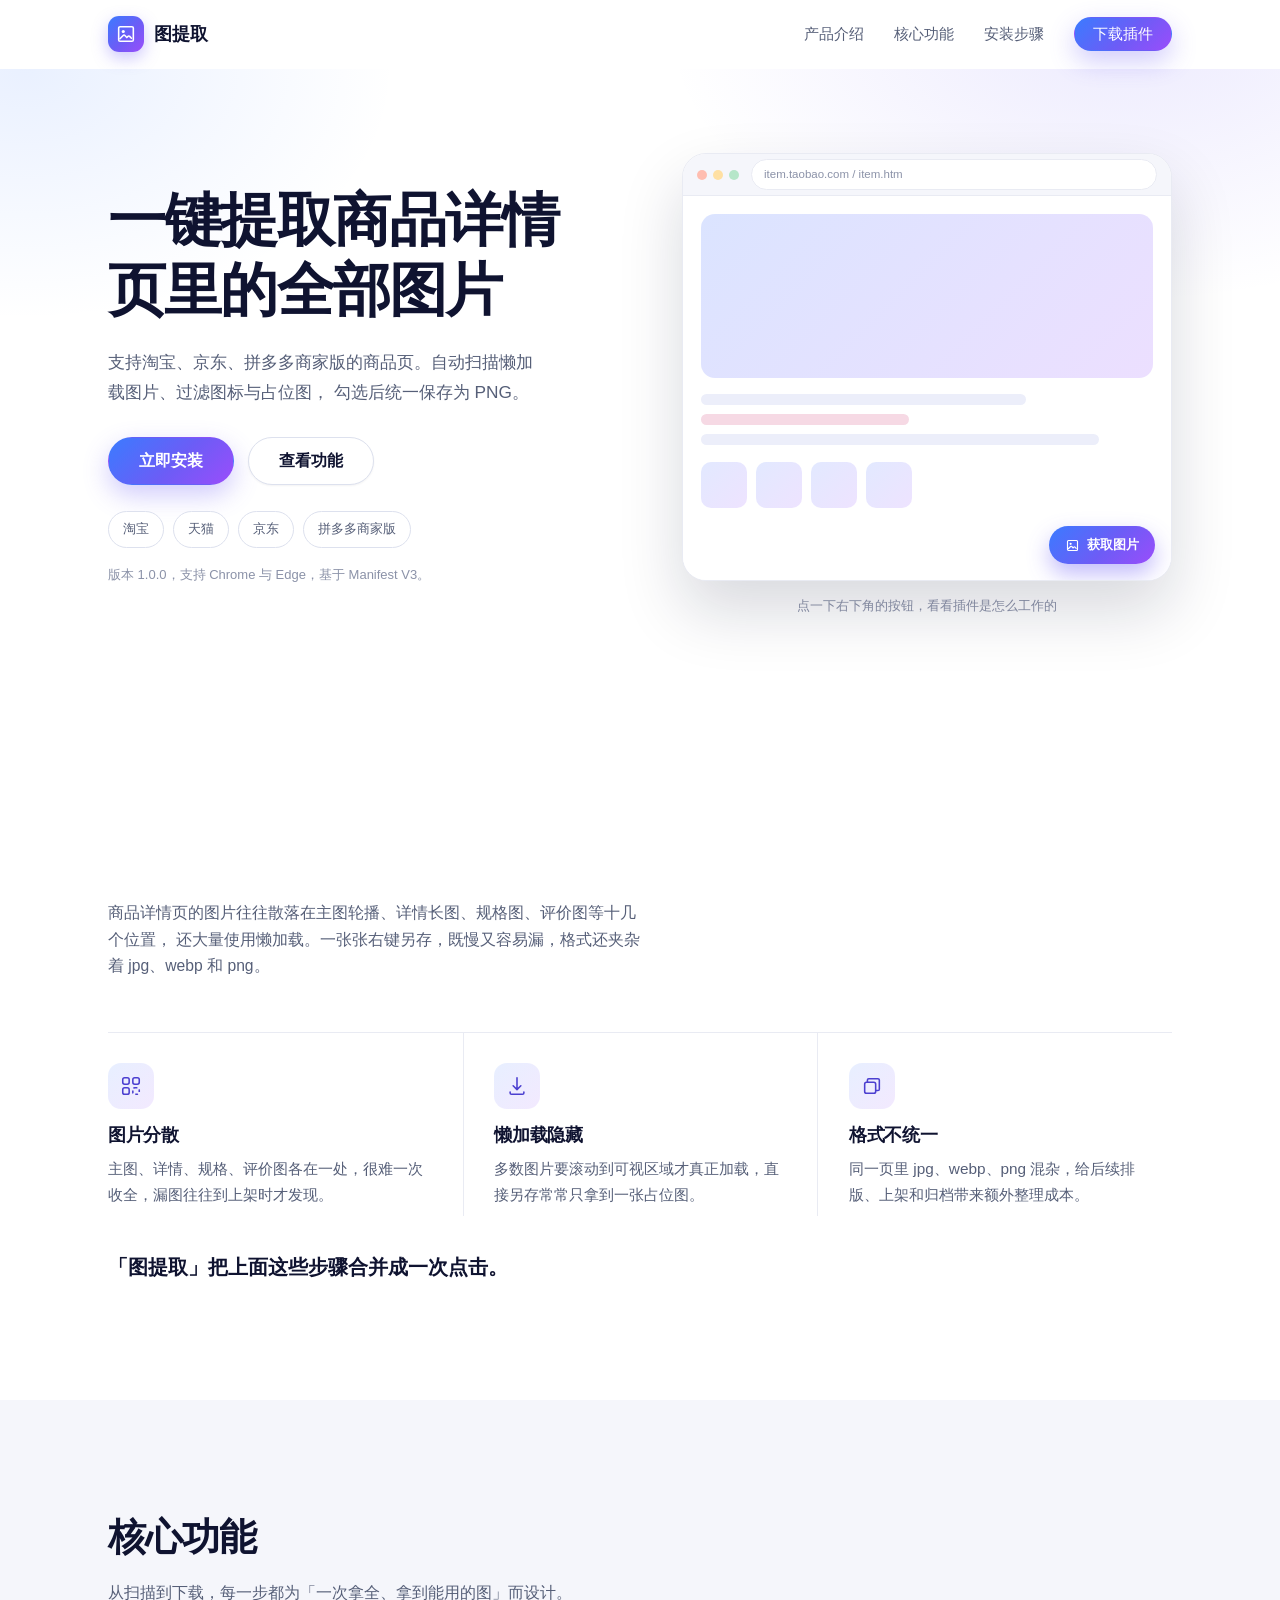
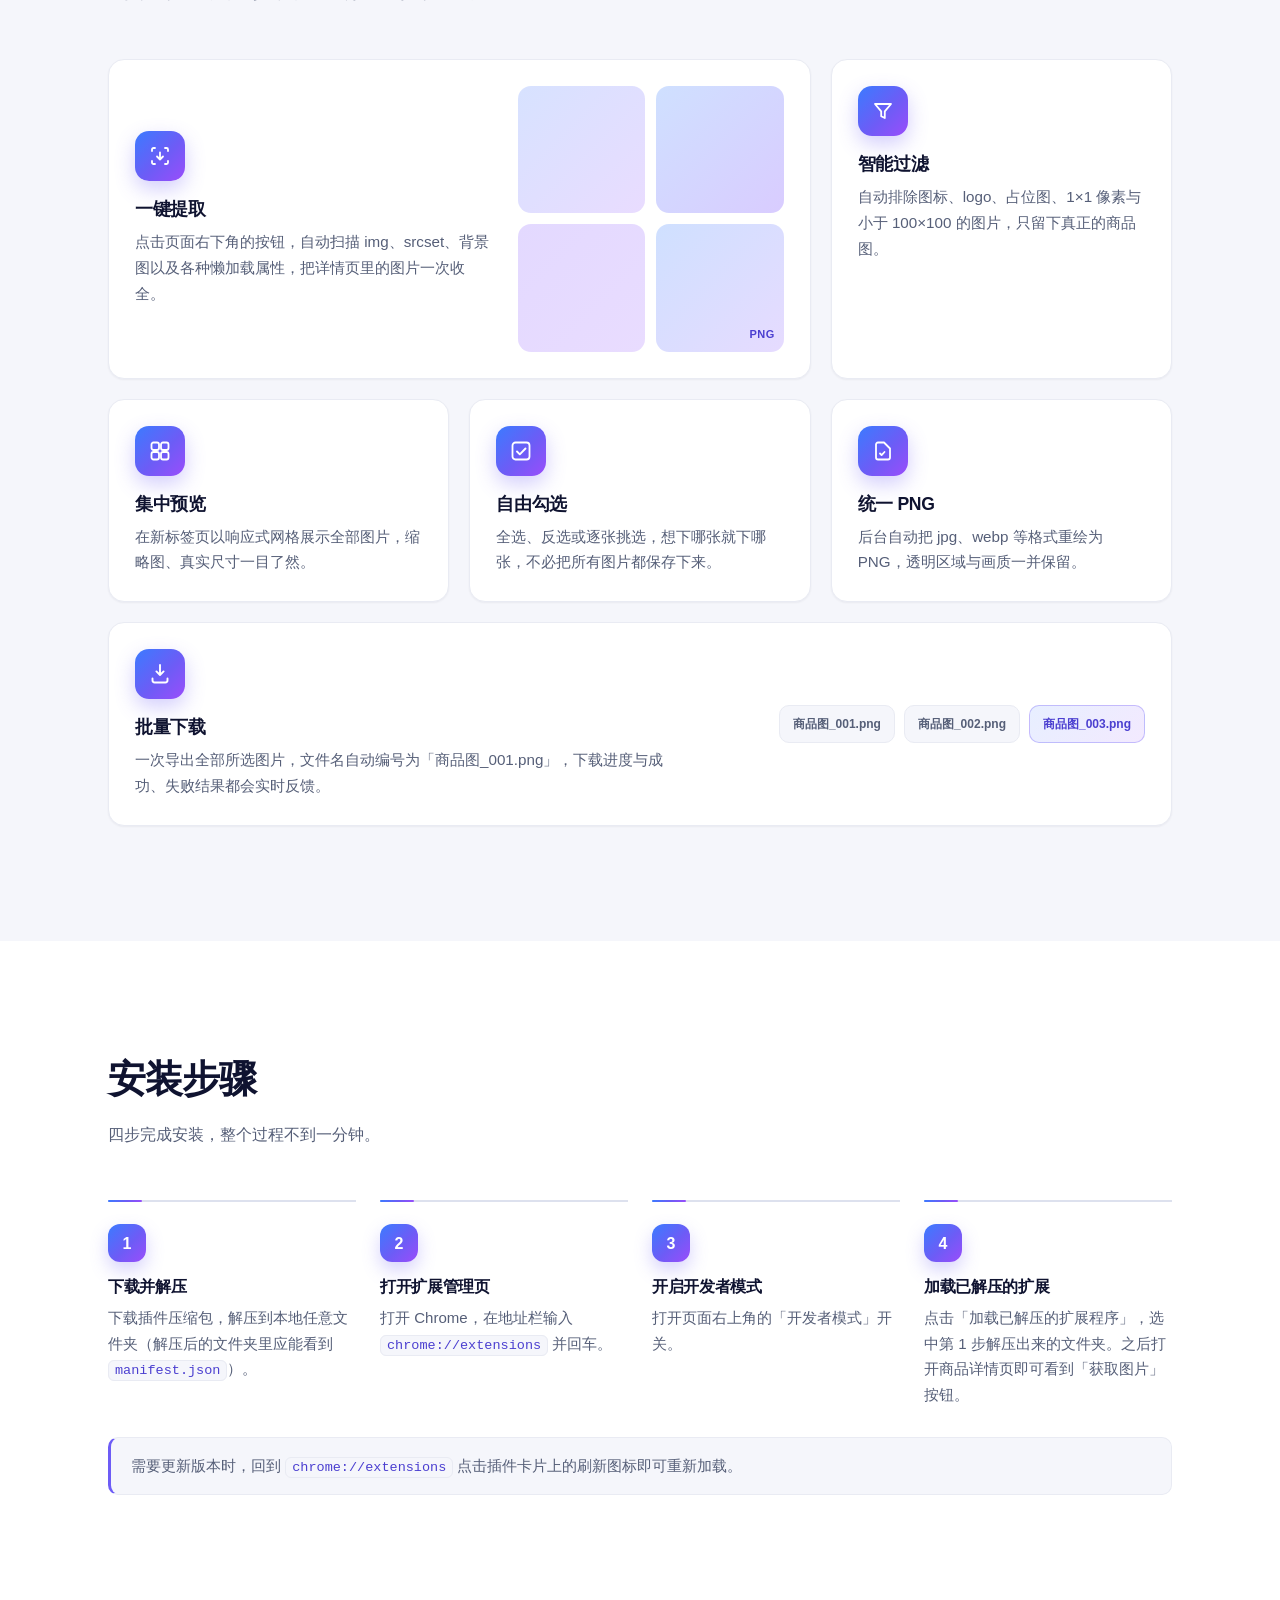
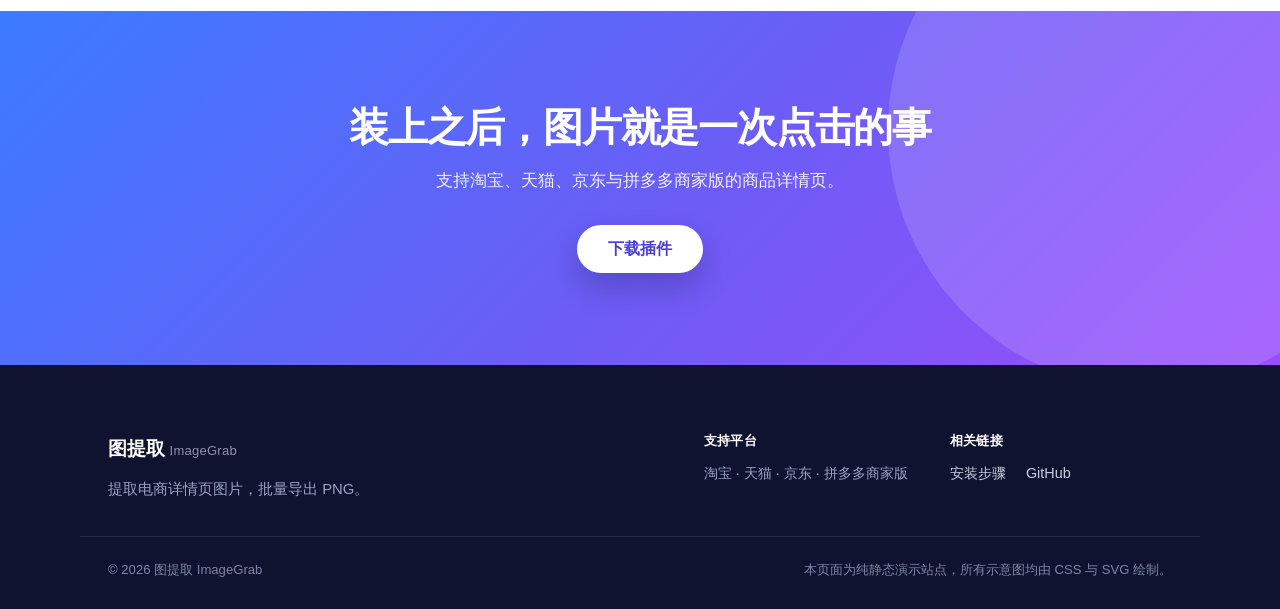
<file: docs/index.html>
<!DOCTYPE html>
<html lang="zh-CN">
<head>
  <meta charset="UTF-8" />
  <meta name="viewport" content="width=device-width, initial-scale=1" />
  <title>图提取 ImageGrab — 一键提取电商详情页图片，批量下载为 PNG</title>
  <meta name="description" content="图提取（ImageGrab）是一款 Chrome 扩展：在淘宝、京东、拼多多商家版商品详情页一键提取全部图片，集中预览、自由勾选，批量下载为 PNG。" />
  <meta name="theme-color" content="#6d5cf6" />
  <link rel="stylesheet" href="css/style.css" />
  <!-- 标记 JS 可用：入场动画只在 JS 正常执行时才隐藏元素，
       这样在禁用 JS 或纯静态预览环境下内容依然可见（渐进增强） -->
  <script>document.documentElement.className += ' js';</script>
</head>
<body>
  <a class="skip-link" href="#main">跳到主要内容</a>

  <!-- ============================ 顶部导航 ============================ -->
  <header class="nav" id="nav">
    <div class="container nav__inner">
      <a class="logo" href="#top" aria-label="图提取 首页">
        <span class="logo__mark" aria-hidden="true">
          <svg viewBox="0 0 24 24" width="22" height="22">
            <path d="M4 5.5A1.5 1.5 0 0 1 5.5 4h13A1.5 1.5 0 0 1 20 5.5v13a1.5 1.5 0 0 1-1.5 1.5h-13A1.5 1.5 0 0 1 4 18.5v-13Z"
                  fill="none" stroke="currentColor" stroke-width="1.7" />
            <circle cx="9" cy="9.3" r="1.7" fill="currentColor" />
            <path d="M5.4 17.2l3.5-3.6a1.3 1.3 0 0 1 1.9 0l2.1 2.2 1.2-1.2a1.3 1.3 0 0 1 1.9 0l1.9 2"
                  fill="none" stroke="currentColor" stroke-width="1.7" stroke-linecap="round" />
          </svg>
        </span>
        <span class="logo__text">图提取</span>
      </a>

      <nav class="nav__links" id="navLinks" aria-label="主导航">
        <a href="#intro">产品介绍</a>
        <a href="#features">核心功能</a>
        <a href="#install">安装步骤</a>
        <a class="btn btn--primary btn--sm" href="#install">下载插件</a>
      </nav>

      <button class="nav__burger" id="navBurger" type="button"
              aria-label="打开菜单" aria-expanded="false" aria-controls="navLinks">
        <span></span><span></span><span></span>
      </button>
    </div>
  </header>

  <main id="main">
    <!-- ============================ Hero ============================ -->
    <section class="hero" id="top">
      <div class="container hero__inner">
        <div class="hero__copy">
          <h1>一键提取商品详情页里的全部图片</h1>
          <p class="lead">
            支持淘宝、京东、拼多多商家版的商品页。自动扫描懒加载图片、过滤图标与占位图，
            勾选后统一保存为 PNG。
          </p>
          <div class="hero__actions">
            <a class="btn btn--primary btn--lg" href="#install">立即安装</a>
            <a class="btn btn--ghost btn--lg" href="#features">查看功能</a>
          </div>
          <ul class="platforms" aria-label="支持的平台">
            <li>淘宝</li>
            <li>天猫</li>
            <li>京东</li>
            <li>拼多多商家版</li>
          </ul>
          <p class="hero__note">版本 1.0.0，支持 Chrome 与 Edge，基于 Manifest V3。</p>
        </div>

        <!-- 可交互的插件演示（纯 CSS / SVG 绘制，无外部图片） -->
        <div class="hero__demo">
          <div class="demo" id="demo">
            <div class="demo__bar">
              <span class="demo__dots" aria-hidden="true"><i></i><i></i><i></i></span>
              <span class="demo__url">item.taobao.com / item.htm</span>
            </div>

            <div class="demo__stage">
              <!-- 模拟商品详情页 -->
              <div class="demo__page" id="demoPage">
                <div class="demo__shot"></div>
                <div class="demo__lines" aria-hidden="true"><i></i><i></i><i></i></div>
                <div class="demo__thumbs" aria-hidden="true"><i></i><i></i><i></i><i></i></div>
                <button class="demo__fab" id="demoFab" type="button">
                  <svg viewBox="0 0 24 24" width="15" height="15" aria-hidden="true">
                    <path d="M4 5.5A1.5 1.5 0 0 1 5.5 4h13A1.5 1.5 0 0 1 20 5.5v13a1.5 1.5 0 0 1-1.5 1.5h-13A1.5 1.5 0 0 1 4 18.5v-13Z"
                          fill="none" stroke="currentColor" stroke-width="1.8" />
                    <circle cx="9" cy="9.3" r="1.7" fill="currentColor" />
                    <path d="M5.4 17.2l3.5-3.6a1.3 1.3 0 0 1 1.9 0l2.1 2.2 1.2-1.2a1.3 1.3 0 0 1 1.9 0l1.9 2"
                          fill="none" stroke="currentColor" stroke-width="1.8" stroke-linecap="round" />
                  </svg>
                  获取图片
                </button>
              </div>

              <!-- 模拟图片画廊 -->
              <div class="demo__gallery" id="demoGallery" aria-hidden="true">
                <div class="demo__ghead">
                  <span class="demo__gtitle">图片画廊</span>
                  <span class="demo__gcount" id="demoCount">已选 8 / 8</span>
                </div>
                <div class="demo__grid" id="demoGrid"></div>
                <div class="demo__gfoot">
                  <div class="demo__prog"><span id="demoProg"></span></div>
                  <button class="demo__dl" id="demoDownload" type="button">下载选中为 PNG</button>
                </div>
                <button class="demo__back" id="demoBack" type="button">重新演示</button>
              </div>
            </div>
          </div>
          <p class="demo__hint" id="demoHint">点一下右下角的按钮，看看插件是怎么工作的</p>
        </div>
      </div>
    </section>

    <!-- ============================ 产品介绍 ============================ -->
    <section class="section" id="intro">
      <div class="container">
        <h2 class="section__title reveal">为什么需要「图提取」</h2>
        <p class="section__lead reveal">
          商品详情页的图片往往散落在主图轮播、详情长图、规格图、评价图等十几个位置，
          还大量使用懒加载。一张张右键另存，既慢又容易漏，格式还夹杂着 jpg、webp 和 png。
        </p>

        <div class="reasons">
          <article class="reason reveal">
            <span class="reason__icon" aria-hidden="true">
              <svg viewBox="0 0 24 24" width="22" height="22"><rect x="3" y="3" width="7" height="7" rx="2" fill="none" stroke="currentColor" stroke-width="1.7"/><rect x="14" y="3" width="7" height="7" rx="2" fill="none" stroke="currentColor" stroke-width="1.7"/><rect x="3" y="14" width="7" height="7" rx="2" fill="none" stroke="currentColor" stroke-width="1.7"/><rect x="14" y="14" width="7" height="7" rx="2" fill="none" stroke="currentColor" stroke-width="1.7" stroke-dasharray="3 2.5"/></svg>
            </span>
            <h3>图片分散</h3>
            <p>主图、详情、规格、评价图各在一处，很难一次收全，漏图往往到上架时才发现。</p>
          </article>

          <article class="reason reveal">
            <span class="reason__icon" aria-hidden="true">
              <svg viewBox="0 0 24 24" width="22" height="22"><path d="M12 3v13m0 0 4.2-4.2M12 16l-4.2-4.2" fill="none" stroke="currentColor" stroke-width="1.7" stroke-linecap="round" stroke-linejoin="round"/><path d="M4.5 18.5v1A1.5 1.5 0 0 0 6 21h12a1.5 1.5 0 0 0 1.5-1.5v-1" fill="none" stroke="currentColor" stroke-width="1.7" stroke-linecap="round"/></svg>
            </span>
            <h3>懒加载隐藏</h3>
            <p>多数图片要滚动到可视区域才真正加载，直接另存常常只拿到一张占位图。</p>
          </article>

          <article class="reason reveal">
            <span class="reason__icon" aria-hidden="true">
              <svg viewBox="0 0 24 24" width="22" height="22"><path d="M7 8V5.5A1.5 1.5 0 0 1 8.5 4h10A1.5 1.5 0 0 1 20 5.5v10a1.5 1.5 0 0 1-1.5 1.5H16" fill="none" stroke="currentColor" stroke-width="1.7"/><rect x="4" y="8" width="12" height="12" rx="2" fill="none" stroke="currentColor" stroke-width="1.7"/></svg>
            </span>
            <h3>格式不统一</h3>
            <p>同一页里 jpg、webp、png 混杂，给后续排版、上架和归档带来额外整理成本。</p>
          </article>
        </div>

        <p class="reasons__close reveal">「图提取」把上面这些步骤合并成一次点击。</p>
      </div>
    </section>

    <!-- ============================ 核心功能 ============================ -->
    <section class="section section--soft" id="features">
      <div class="container">
        <h2 class="section__title reveal">核心功能</h2>
        <p class="section__lead reveal">从扫描到下载，每一步都为「一次拿全、拿到能用的图」而设计。</p>

        <div class="bento">
          <article class="feature feature--wide reveal">
            <div class="feature__body">
              <span class="feature__icon" aria-hidden="true">
                <svg viewBox="0 0 24 24" width="24" height="24"><path d="M4 7V5.5A1.5 1.5 0 0 1 5.5 4H7M17 4h1.5A1.5 1.5 0 0 1 20 5.5V7M20 17v1.5a1.5 1.5 0 0 1-1.5 1.5H17M7 20H5.5A1.5 1.5 0 0 1 4 18.5V17" fill="none" stroke="currentColor" stroke-width="1.8" stroke-linecap="round"/><path d="M12 8.5v7m0 0 3-3m-3 3-3-3" fill="none" stroke="currentColor" stroke-width="1.8" stroke-linecap="round" stroke-linejoin="round"/></svg>
              </span>
              <h3>一键提取</h3>
              <p>点击页面右下角的按钮，自动扫描 img、srcset、背景图以及各种懒加载属性，把详情页里的图片一次收全。</p>
            </div>
            <div class="feature__art" aria-hidden="true">
              <span class="art-tile"></span><span class="art-tile"></span>
              <span class="art-tile"></span><span class="art-tile"></span>
            </div>
          </article>

          <article class="feature reveal">
            <span class="feature__icon" aria-hidden="true">
              <svg viewBox="0 0 24 24" width="24" height="24"><path d="M4 5h16l-6.2 7.4V19l-3.6-1.8v-4.8L4 5Z" fill="none" stroke="currentColor" stroke-width="1.8" stroke-linejoin="round"/></svg>
            </span>
            <h3>智能过滤</h3>
            <p>自动排除图标、logo、占位图、1×1 像素与小于 100×100 的图片，只留下真正的商品图。</p>
          </article>

          <article class="feature reveal">
            <span class="feature__icon" aria-hidden="true">
              <svg viewBox="0 0 24 24" width="24" height="24"><rect x="3.5" y="3.5" width="7.5" height="7.5" rx="2" fill="none" stroke="currentColor" stroke-width="1.8"/><rect x="13" y="3.5" width="7.5" height="7.5" rx="2" fill="none" stroke="currentColor" stroke-width="1.8"/><rect x="3.5" y="13" width="7.5" height="7.5" rx="2" fill="none" stroke="currentColor" stroke-width="1.8"/><rect x="13" y="13" width="7.5" height="7.5" rx="2" fill="none" stroke="currentColor" stroke-width="1.8"/></svg>
            </span>
            <h3>集中预览</h3>
            <p>在新标签页以响应式网格展示全部图片，缩略图、真实尺寸一目了然。</p>
          </article>

          <article class="feature reveal">
            <span class="feature__icon" aria-hidden="true">
              <svg viewBox="0 0 24 24" width="24" height="24"><rect x="3.5" y="3.5" width="17" height="17" rx="3" fill="none" stroke="currentColor" stroke-width="1.8"/><path d="M8 12.5l2.8 2.8L16.5 9.5" fill="none" stroke="currentColor" stroke-width="1.9" stroke-linecap="round" stroke-linejoin="round"/></svg>
            </span>
            <h3>自由勾选</h3>
            <p>全选、反选或逐张挑选，想下哪张就下哪张，不必把所有图片都保存下来。</p>
          </article>

          <article class="feature reveal">
            <span class="feature__icon" aria-hidden="true">
              <svg viewBox="0 0 24 24" width="24" height="24"><path d="M13 3.5H7A2 2 0 0 0 5 5.5v13a2 2 0 0 0 2 2h10a2 2 0 0 0 2-2V9.5l-6-6Z" fill="none" stroke="currentColor" stroke-width="1.8" stroke-linejoin="round"/><path d="M9 14.5l1.6 1.6L13.5 13" fill="none" stroke="currentColor" stroke-width="1.8" stroke-linecap="round" stroke-linejoin="round"/></svg>
            </span>
            <h3>统一 PNG</h3>
            <p>后台自动把 jpg、webp 等格式重绘为 PNG，透明区域与画质一并保留。</p>
          </article>

          <article class="feature feature--full reveal">
            <div class="feature__body">
              <span class="feature__icon" aria-hidden="true">
                <svg viewBox="0 0 24 24" width="24" height="24"><path d="M12 3v10m0 0 3.6-3.6M12 13l-3.6-3.6" fill="none" stroke="currentColor" stroke-width="1.9" stroke-linecap="round" stroke-linejoin="round"/><path d="M4.5 16.5v1.8A2.2 2.2 0 0 0 6.7 20.5h10.6a2.2 2.2 0 0 0 2.2-2.2v-1.8" fill="none" stroke="currentColor" stroke-width="1.9" stroke-linecap="round"/></svg>
              </span>
              <h3>批量下载</h3>
              <p>一次导出全部所选图片，文件名自动编号为「商品图_001.png」，下载进度与成功、失败结果都会实时反馈。</p>
            </div>
            <div class="feature__tail" aria-hidden="true">
              <span class="tail-chip">商品图_001.png</span>
              <span class="tail-chip">商品图_002.png</span>
              <span class="tail-chip tail-chip--done">商品图_003.png</span>
            </div>
          </article>
        </div>
      </div>
    </section>

    <!-- ============================ 安装步骤 ============================ -->
    <section class="section" id="install">
      <div class="container">
        <h2 class="section__title reveal">安装步骤</h2>
        <p class="section__lead reveal">四步完成安装，整个过程不到一分钟。</p>

        <ol class="steps">
          <li class="step reveal">
            <span class="step__num" aria-hidden="true">1</span>
            <h3>下载并解压</h3>
            <p>下载插件压缩包，解压到本地任意文件夹（解压后的文件夹里应能看到 <code>manifest.json</code>）。</p>
          </li>

          <li class="step reveal">
            <span class="step__num" aria-hidden="true">2</span>
            <h3>打开扩展管理页</h3>
            <p>打开 Chrome，在地址栏输入 <code>chrome://extensions</code> 并回车。</p>
          </li>

          <li class="step reveal">
            <span class="step__num" aria-hidden="true">3</span>
            <h3>开启开发者模式</h3>
            <p>打开页面右上角的「开发者模式」开关。</p>
          </li>

          <li class="step reveal">
            <span class="step__num" aria-hidden="true">4</span>
            <h3>加载已解压的扩展</h3>
            <p>点击「加载已解压的扩展程序」，选中第 1 步解压出来的文件夹。之后打开商品详情页即可看到「获取图片」按钮。</p>
          </li>
        </ol>

        <p class="install__tip reveal">
          需要更新版本时，回到 <code>chrome://extensions</code> 点击插件卡片上的刷新图标即可重新加载。
        </p>
      </div>
    </section>

    <!-- ============================ 底部 CTA ============================ -->
    <section class="cta">
      <div class="container cta__inner reveal">
        <h2>装上之后，图片就是一次点击的事</h2>
        <p>支持淘宝、天猫、京东与拼多多商家版的商品详情页。</p>
        <a class="btn btn--onGrad btn--lg" href="#install">下载插件</a>
      </div>
    </section>
  </main>

  <!-- ============================ 页脚 ============================ -->
  <footer class="footer">
    <div class="container footer__inner">
      <div class="footer__brand">
        <span class="logo__text">图提取 <span class="footer__en">ImageGrab</span></span>
        <p>提取电商详情页图片，批量导出 PNG。</p>
      </div>
      <div class="footer__cols">
        <div>
          <h3>支持平台</h3>
          <p>淘宝 · 天猫 · 京东 · 拼多多商家版</p>
        </div>
        <div>
          <h3>相关链接</h3>
          <p>
            <a href="#install">安装步骤</a>
            <a href="https://github.com/" target="_blank" rel="noopener noreferrer">GitHub</a>
          </p>
        </div>
      </div>
    </div>
    <div class="container footer__bottom">
      <span>© 2026 图提取 ImageGrab</span>
      <span>本页面为纯静态演示站点，所有示意图均由 CSS 与 SVG 绘制。</span>
    </div>
  </footer>

  <script src="js/main.js"></script>
</body>
</html>
</file>
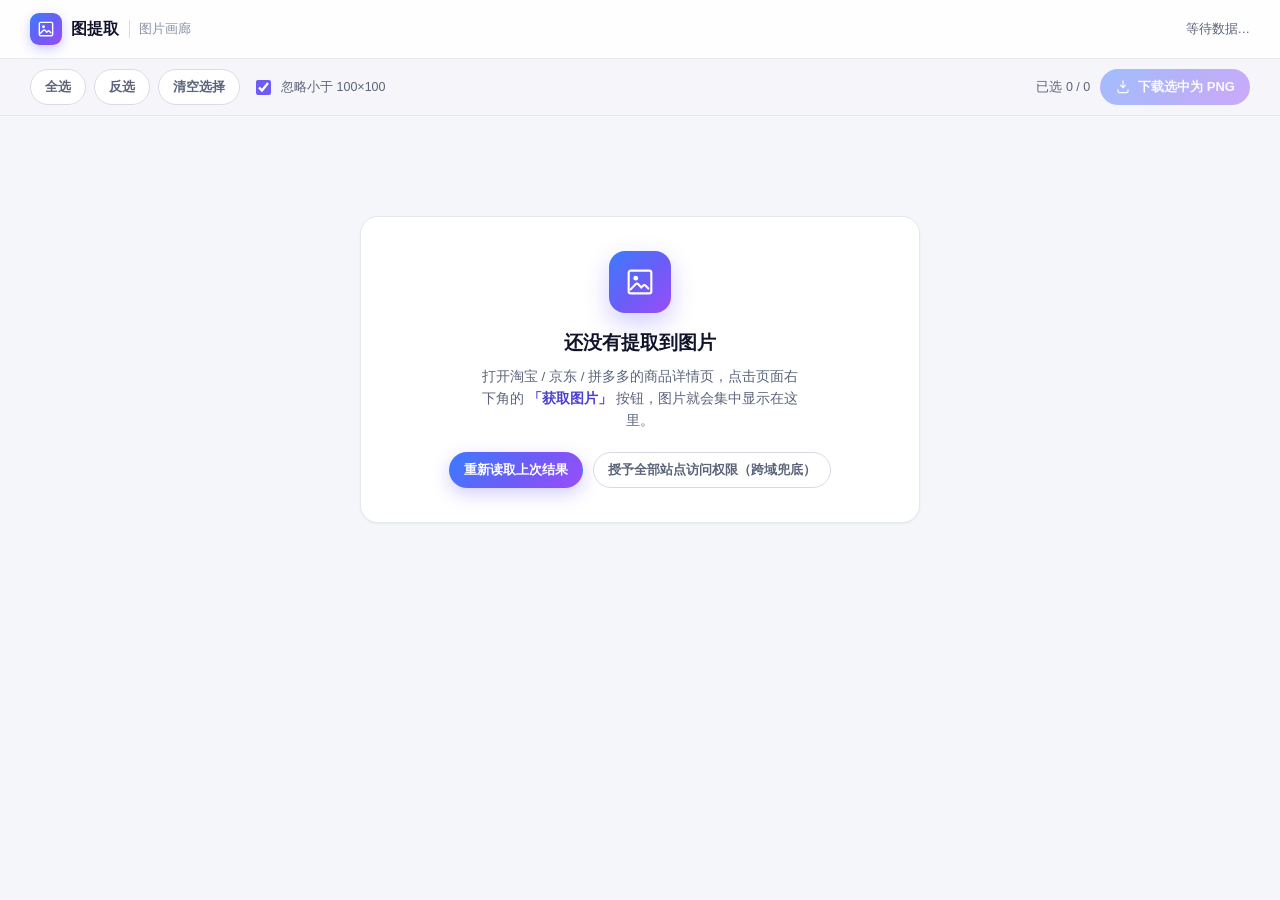
<file: gallery.html>
<!DOCTYPE html>
<html lang="zh-CN">
<head>
  <meta charset="UTF-8" />
  <meta name="viewport" content="width=device-width, initial-scale=1" />
  <title>图提取 · 图片画廊</title>
  <link rel="stylesheet" href="gallery.css" />
</head>
<body>
  <!-- 顶部：品牌 + 提取来源 -->
  <header class="topbar">
    <div class="brand">
      <span class="brand__mark" aria-hidden="true">
        <svg viewBox="0 0 24 24" width="20" height="20">
          <path d="M4 5.5A1.5 1.5 0 0 1 5.5 4h13A1.5 1.5 0 0 1 20 5.5v13a1.5 1.5 0 0 1-1.5 1.5h-13A1.5 1.5 0 0 1 4 18.5v-13Z"
                fill="none" stroke="currentColor" stroke-width="1.7"/>
          <circle cx="9" cy="9.3" r="1.7" fill="currentColor"/>
          <path d="M5.4 17.2l3.5-3.6a1.3 1.3 0 0 1 1.9 0l2.1 2.2 1.2-1.2a1.3 1.3 0 0 1 1.9 0l1.9 2"
                fill="none" stroke="currentColor" stroke-width="1.7" stroke-linecap="round"/>
        </svg>
      </span>
      <span class="brand__name">图提取</span>
      <span class="brand__sub">图片画廊</span>
    </div>

    <div class="source" id="source">
      <span class="source__label" id="sourceLabel">等待数据…</span>
      <a class="source__link" id="sourceLink" href="#" target="_blank" rel="noopener noreferrer" hidden>查看来源页</a>
    </div>
  </header>

  <!-- 工具栏：选择与下载 -->
  <div class="toolbar" id="toolbar" hidden>
    <div class="toolbar__left">
      <button class="btn btn--ghost" id="btnSelectAll" type="button">全选</button>
      <button class="btn btn--ghost" id="btnInvert" type="button">反选</button>
      <button class="btn btn--ghost" id="btnClear" type="button">清空选择</button>
      <label class="switch" title="勾选后自动排除小图">
        <input type="checkbox" id="chkSkipSmall" checked />
        <span>忽略小于 100×100</span>
      </label>
    </div>
    <div class="toolbar__right">
      <span class="count" id="countLabel">已选 0 / 0</span>
      <button class="btn btn--primary" id="btnDownload" type="button" disabled>
        <svg viewBox="0 0 24 24" width="16" height="16" aria-hidden="true">
          <path d="M12 3v10m0 0 3.6-3.6M12 13l-3.6-3.6" fill="none" stroke="currentColor"
                stroke-width="1.9" stroke-linecap="round" stroke-linejoin="round"/>
          <path d="M4.5 16.5v1.8A2.2 2.2 0 0 0 6.7 20.5h10.6a2.2 2.2 0 0 0 2.2-2.2v-1.8"
                fill="none" stroke="currentColor" stroke-width="1.9" stroke-linecap="round"/>
        </svg>
        下载选中为 PNG
      </button>
    </div>
  </div>

  <!-- 主体 -->
  <main class="main">
    <!-- 空状态 -->
    <section class="empty" id="empty" hidden>
      <div class="empty__icon" aria-hidden="true">
        <svg viewBox="0 0 24 24" width="34" height="34">
          <path d="M4 5.5A1.5 1.5 0 0 1 5.5 4h13A1.5 1.5 0 0 1 20 5.5v13a1.5 1.5 0 0 1-1.5 1.5h-13A1.5 1.5 0 0 1 4 18.5v-13Z"
                fill="none" stroke="currentColor" stroke-width="1.5"/>
          <circle cx="9" cy="9.3" r="1.7" fill="currentColor"/>
          <path d="M5.4 17.2l3.5-3.6a1.3 1.3 0 0 1 1.9 0l2.1 2.2 1.2-1.2a1.3 1.3 0 0 1 1.9 0l1.9 2"
                fill="none" stroke="currentColor" stroke-width="1.5" stroke-linecap="round"/>
        </svg>
      </div>
      <h2 class="empty__title" id="emptyTitle">还没有提取到图片</h2>
      <p class="empty__text" id="emptyText">
        打开淘宝 / 京东 / 拼多多的商品详情页，点击页面右下角的
        <b>「获取图片」</b> 按钮，图片就会集中显示在这里。
      </p>
      <div class="empty__actions">
        <button class="btn btn--primary" id="btnReload" type="button">重新读取上次结果</button>
        <button class="btn btn--ghost" id="btnGrant" type="button">授予全部站点访问权限（跨域兜底）</button>
      </div>
    </section>

    <!-- 图片网格 -->
    <section class="grid" id="grid" aria-live="polite"></section>
  </main>

  <!-- 底部进度 / 结果 -->
  <div class="progress" id="progress" hidden>
    <div class="progress__row">
      <span class="progress__text" id="progressText">准备下载…</span>
      <span class="progress__pct" id="progressPct">0%</span>
    </div>
    <div class="progress__track"><div class="progress__bar" id="progressBar"></div></div>
  </div>

  <!-- 结果反馈浮层 -->
  <div class="toast" id="toast" role="status" hidden></div>

  <script src="gallery.js"></script>
</body>
</html>
</file>
<file: docs/css/style.css>
/* =============================================================================
 * 图提取 ImageGrab — 官网样式（docs/css/style.css）
 * 设计要点：
 *   - 主色调为蓝紫渐变（--grad），集中用在按钮、品牌标记、步骤序号与 CTA 上，
 *     其余版面保持留白与克制，避免满屏渐变。
 *   - 字体使用系统字体栈，保证中英文在不同系统下都清晰。
 *   - 所有颜色、间距、圆角、阴影统一用 CSS 变量管理，便于整体调整。
 * ===========================================================================*/

/* ------------------------------ 设计变量 ------------------------------ */
:root {
  --grad: linear-gradient(135deg, #3b7bff 0%, #6d5cf6 55%, #9a4dfb 100%);
  --grad-soft: linear-gradient(135deg, rgba(59, 123, 255, 0.12), rgba(154, 77, 251, 0.12));
  --indigo: #6d5cf6;
  --indigo-ink: #4b3fd0;

  --ink: #0f1330;
  --ink-2: #565f78;
  --ink-3: #8b92a8;

  --bg: #ffffff;
  --bg-soft: #f5f6fb;
  --card: #ffffff;
  --line: #e9ebf3;
  --line-2: #dde1ee;

  --radius: 16px;
  --radius-sm: 10px;
  --radius-pill: 999px;
  --radius-lg: 24px;

  --shadow-sm: 0 1px 2px rgba(15, 19, 48, 0.05);
  --shadow-md: 0 12px 32px rgba(15, 19, 48, 0.08);
  --shadow-lg: 0 30px 64px rgba(15, 19, 48, 0.16);

  --maxw: 1120px;
  --ease: cubic-bezier(0.2, 0.8, 0.3, 1);

  --font: -apple-system, BlinkMacSystemFont, "PingFang SC", "Microsoft YaHei",
    "Segoe UI", Roboto, "Helvetica Neue", Arial, sans-serif;
}

/* ------------------------------ 基础重置 ------------------------------ */
*,
*::before,
*::after { box-sizing: border-box; }

html {
  scroll-behavior: smooth;
  -webkit-text-size-adjust: 100%;
}

body {
  margin: 0;
  background: var(--bg);
  color: var(--ink);
  font-family: var(--font);
  font-size: 16px;
  line-height: 1.7;
  -webkit-font-smoothing: antialiased;
  overflow-x: hidden;
}

h1, h2, h3 { margin: 0; line-height: 1.2; letter-spacing: -0.02em; }
p { margin: 0; }
ul, ol { margin: 0; padding: 0; list-style: none; }
a { color: inherit; text-decoration: none; }
code {
  font-family: ui-monospace, SFMono-Regular, Menlo, Consolas, monospace;
  font-size: 0.9em;
  padding: 2px 6px;
  border-radius: 6px;
  background: var(--bg-soft);
  border: 1px solid var(--line);
  color: var(--indigo-ink);
  white-space: nowrap;
}
img, svg { display: block; max-width: 100%; }

.container {
  width: 100%;
  max-width: var(--maxw);
  margin: 0 auto;
  padding: 0 clamp(18px, 5vw, 28px);
}

/* 锚点跳转时为吸顶导航留出空间 */
section { scroll-margin-top: 84px; }

/* 键盘跳转链接 */
.skip-link {
  position: absolute;
  left: 12px;
  top: -60px;
  z-index: 100;
  padding: 10px 16px;
  border-radius: var(--radius-sm);
  background: var(--ink);
  color: #fff;
  transition: top 0.2s var(--ease);
}
.skip-link:focus { top: 12px; }

/* 统一的键盘焦点样式 */
a:focus-visible,
button:focus-visible {
  outline: 2px solid var(--indigo);
  outline-offset: 3px;
  border-radius: 6px;
}

/* ------------------------------ 按钮 ------------------------------ */
.btn {
  display: inline-flex;
  align-items: center;
  justify-content: center;
  gap: 8px;
  padding: 12px 22px;
  border: 1px solid transparent;
  border-radius: var(--radius-pill);
  font-family: inherit;
  font-size: 15px;
  font-weight: 600;
  line-height: 1;
  cursor: pointer;
  white-space: nowrap;
  transition: transform 0.22s var(--ease), box-shadow 0.22s ease,
    background 0.22s ease, color 0.22s ease, border-color 0.22s ease;
}
.btn--sm { padding: 9px 18px; font-size: 14px; }
.btn--lg { padding: 15px 30px; font-size: 16px; }

.btn--primary {
  background: var(--grad);
  color: #fff;
  box-shadow: 0 10px 26px rgba(109, 92, 246, 0.32);
}
.btn--primary:hover {
  transform: translateY(-2px);
  box-shadow: 0 16px 34px rgba(109, 92, 246, 0.42);
}
.btn--primary:active { transform: translateY(0); }

.btn--ghost {
  background: #fff;
  color: var(--ink);
  border-color: var(--line-2);
  box-shadow: var(--shadow-sm);
}
.btn--ghost:hover {
  transform: translateY(-2px);
  border-color: var(--indigo);
  color: var(--indigo-ink);
  box-shadow: 0 10px 24px rgba(15, 19, 48, 0.09);
}

.btn--onGrad {
  background: #fff;
  color: var(--indigo-ink);
  box-shadow: 0 14px 30px rgba(8, 12, 40, 0.22);
}
.btn--onGrad:hover { transform: translateY(-2px); }

/* ------------------------------ 导航 ------------------------------ */
.nav {
  position: sticky;
  top: 0;
  z-index: 50;
  background: transparent;
  border-bottom: 1px solid transparent;
  transition: background 0.3s ease, box-shadow 0.3s ease, border-color 0.3s ease;
}
.nav.is-scrolled {
  background: rgba(255, 255, 255, 0.82);
  -webkit-backdrop-filter: saturate(1.7) blur(14px);
  backdrop-filter: saturate(1.7) blur(14px);
  border-bottom-color: var(--line);
  box-shadow: 0 6px 24px rgba(15, 19, 48, 0.06);
}
.nav__inner {
  display: flex;
  align-items: center;
  justify-content: space-between;
  gap: 20px;
  height: 68px;
}

.logo { display: inline-flex; align-items: center; gap: 10px; }
.logo__mark {
  display: grid;
  place-items: center;
  width: 36px;
  height: 36px;
  border-radius: 11px;
  color: #fff;
  background: var(--grad);
  box-shadow: 0 6px 16px rgba(109, 92, 246, 0.34);
}
.logo__text { font-size: 18px; font-weight: 800; letter-spacing: -0.01em; }

.nav__links {
  display: flex;
  align-items: center;
  gap: 30px;
}
.nav__links a {
  font-size: 14.5px;
  font-weight: 500;
  color: var(--ink-2);
  position: relative;
  transition: color 0.2s ease;
}
.nav__links a:hover { color: var(--ink); }
/* 当前区块高亮（由滚动监听添加） */
.nav__links a.is-active { color: var(--ink); font-weight: 600; }
.nav__links a.is-active::after {
  content: "";
  position: absolute;
  left: 0;
  right: 0;
  bottom: -7px;
  height: 2px;
  border-radius: 2px;
  background: var(--grad);
}
/* CTA 按钮不参与下划线高亮 */
.nav__links a.btn { color: #fff; }
.nav__links a.btn::after { display: none; }

.nav__burger {
  display: none;
  flex-direction: column;
  justify-content: center;
  gap: 5px;
  width: 42px;
  height: 42px;
  border: 1px solid var(--line-2);
  border-radius: 11px;
  background: #fff;
  cursor: pointer;
}
.nav__burger span {
  display: block;
  width: 18px;
  height: 2px;
  margin: 0 auto;
  border-radius: 2px;
  background: var(--ink);
  transition: transform 0.25s var(--ease), opacity 0.2s ease;
}
.nav__burger[aria-expanded="true"] span:nth-child(1) { transform: translateY(7px) rotate(45deg); }
.nav__burger[aria-expanded="true"] span:nth-child(2) { opacity: 0; }
.nav__burger[aria-expanded="true"] span:nth-child(3) { transform: translateY(-7px) rotate(-45deg); }

/* ------------------------------ Hero ------------------------------ */
.hero {
  position: relative;
  padding: clamp(40px, 7vw, 84px) 0 clamp(56px, 8vw, 104px);
  background:
    radial-gradient(680px 420px at 88% -8%, rgba(109, 92, 246, 0.13), transparent 68%),
    radial-gradient(560px 380px at 2% 0%, rgba(59, 123, 255, 0.11), transparent 66%);
}

.hero__inner {
  display: grid;
  grid-template-columns: 1.02fr 0.98fr;
  gap: clamp(34px, 5vw, 68px);
  align-items: center;
}

.hero h1 {
  font-size: clamp(2.15rem, 4.9vw, 3.65rem);
  font-weight: 800;
  letter-spacing: -0.03em;
  max-width: 15ch;
}
.lead {
  margin-top: 22px;
  max-width: 46ch;
  font-size: clamp(1rem, 1.35vw, 1.14rem);
  color: var(--ink-2);
  line-height: 1.75;
}

.hero__actions {
  display: flex;
  flex-wrap: wrap;
  gap: 14px;
  margin-top: 30px;
}

.platforms {
  display: flex;
  flex-wrap: wrap;
  gap: 9px;
  margin-top: 26px;
}
.platforms li {
  padding: 6px 14px;
  border: 1px solid var(--line-2);
  border-radius: var(--radius-pill);
  background: #fff;
  font-size: 13px;
  font-weight: 500;
  color: var(--ink-2);
}

.hero__note {
  margin-top: 16px;
  font-size: 13px;
  color: var(--ink-3);
}

/* 首屏入场动画（JS 加上 body.is-ready 后触发；未启用 JS 时内容直接可见） */
.hero__copy,
.hero__demo {
  transition: opacity 0.7s ease, transform 0.7s var(--ease);
}
.js .hero__copy,
.js .hero__demo {
  opacity: 0;
  transform: translateY(22px);
}
.hero__demo { transition-delay: 0.12s; }
.js body.is-ready .hero__copy,
.js body.is-ready .hero__demo { opacity: 1; transform: none; }

/* ---------------- 交互式演示（纯 CSS / SVG 绘制） ---------------- */
.demo {
  position: relative;
  border: 1px solid var(--line);
  border-radius: var(--radius-lg);
  background: #fff;
  box-shadow: var(--shadow-lg);
  overflow: hidden;
}
.demo__bar {
  display: flex;
  align-items: center;
  gap: 12px;
  height: 42px;
  padding: 0 14px;
  background: var(--bg-soft);
  border-bottom: 1px solid var(--line);
}
.demo__dots { display: inline-flex; gap: 6px; }
.demo__dots i {
  width: 10px;
  height: 10px;
  border-radius: 50%;
  background: #d9dced;
}
.demo__dots i:first-child { background: #ffbdb0; }
.demo__dots i:nth-child(2) { background: #ffe0a3; }
.demo__dots i:nth-child(3) { background: #b6e6c9; }
.demo__url {
  flex: 1;
  padding: 5px 12px;
  border-radius: var(--radius-pill);
  background: #fff;
  border: 1px solid var(--line);
  font-size: 11.5px;
  color: var(--ink-3);
  white-space: nowrap;
  overflow: hidden;
  text-overflow: ellipsis;
}

.demo__stage {
  position: relative;
  aspect-ratio: 4 / 3.15;
  overflow: hidden;
}

/* 模拟商品页 */
.demo__page {
  position: absolute;
  inset: 0;
  padding: 18px;
  background: #fff;
}
.demo__shot {
  height: 47%;
  border-radius: 14px;
  background: linear-gradient(135deg, #dbe4ff, #ecdfff);
}
.demo__lines { margin-top: 16px; display: grid; gap: 9px; }
.demo__lines i {
  display: block;
  height: 11px;
  border-radius: 6px;
  background: #eceefa;
}
.demo__lines i:nth-child(1) { width: 72%; }
.demo__lines i:nth-child(2) { width: 46%; background: #f6d9e4; }
.demo__lines i:nth-child(3) { width: 88%; }
.demo__thumbs { display: flex; gap: 9px; margin-top: 17px; }
.demo__thumbs i {
  width: 46px;
  height: 46px;
  border-radius: 10px;
  background: linear-gradient(135deg, #e2e9ff, #eee3ff);
}

.demo__fab {
  position: absolute;
  right: 16px;
  bottom: 16px;
  display: inline-flex;
  align-items: center;
  gap: 7px;
  padding: 10px 16px;
  border: 0;
  border-radius: var(--radius-pill);
  background: var(--grad);
  color: #fff;
  font-family: inherit;
  font-size: 13px;
  font-weight: 600;
  cursor: pointer;
  box-shadow: 0 10px 22px rgba(109, 92, 246, 0.42);
  transition: transform 0.22s var(--ease), box-shadow 0.22s ease;
  animation: fabPulse 3.4s ease-in-out infinite;
}
.demo__fab:hover { transform: translateY(-2px) scale(1.03); }
.demo__fab:active { transform: scale(0.97); }
@keyframes fabPulse {
  0%, 70%, 100% { box-shadow: 0 10px 22px rgba(109, 92, 246, 0.42), 0 0 0 0 rgba(109, 92, 246, 0.42); }
  82% { box-shadow: 0 10px 22px rgba(109, 92, 246, 0.42), 0 0 0 12px rgba(109, 92, 246, 0); }
}

/* 模拟画廊：从底部滑入 */
.demo__gallery {
  position: absolute;
  inset: 0;
  display: flex;
  flex-direction: column;
  padding: 14px;
  background: #fff;
  transform: translateY(101%);
  transition: transform 0.5s var(--ease);
}
.demo__gallery.is-open { transform: translateY(0); }

.demo__ghead {
  display: flex;
  align-items: center;
  justify-content: space-between;
  padding-bottom: 11px;
  border-bottom: 1px solid var(--line);
}
.demo__gtitle { font-size: 14px; font-weight: 700; }
.demo__gcount { font-size: 12px; color: var(--indigo-ink); font-weight: 600; }

.demo__grid {
  flex: 1;
  display: grid;
  grid-template-columns: repeat(4, 1fr);
  gap: 9px;
  margin: 12px 0;
}
.demo__tile {
  position: relative;
  aspect-ratio: 1;
  border: 1px solid var(--line);
  border-radius: 10px;
  padding: 0;
  cursor: pointer;
  overflow: hidden;
  background: hsl(var(--h, 220) 72% 74%);
  background-image: linear-gradient(135deg,
    hsl(var(--h, 220) 78% 70%), hsl(calc(var(--h, 220) + 34) 74% 62%));
  opacity: 0;
  transform: translateY(10px) scale(0.94);
  transition: opacity 0.32s ease, transform 0.32s var(--ease), box-shadow 0.2s ease;
}
.demo__gallery.is-open .demo__tile { opacity: 1; transform: none; }
.demo__tile:hover { box-shadow: 0 8px 18px rgba(15, 19, 48, 0.16); }

.demo__tile::after {
  content: "";
  position: absolute;
  inset: 0;
  background: rgba(15, 19, 48, 0.42);
  opacity: 1;
  transition: opacity 0.2s ease;
}
.demo__tile[aria-checked="true"]::after { opacity: 0; }

.demo__tick {
  position: absolute;
  top: 5px;
  right: 5px;
  z-index: 1;
  display: grid;
  place-items: center;
  width: 18px;
  height: 18px;
  border-radius: 6px;
  background: rgba(255, 255, 255, 0.3);
  color: transparent;
  transition: background 0.2s ease, color 0.2s ease;
}
.demo__tile[aria-checked="true"] .demo__tick {
  background: #fff;
  color: var(--indigo-ink);
}

.demo__gfoot {
  display: flex;
  align-items: center;
  gap: 12px;
}
.demo__prog {
  flex: 1;
  height: 7px;
  border-radius: var(--radius-pill);
  background: #eceefa;
  overflow: hidden;
}
.demo__prog span {
  display: block;
  width: 0;
  height: 100%;
  border-radius: var(--radius-pill);
  background: var(--grad);
  transition: width 0.35s var(--ease);
}
.demo__dl {
  padding: 9px 15px;
  border: 0;
  border-radius: var(--radius-pill);
  background: var(--grad);
  color: #fff;
  font-family: inherit;
  font-size: 12.5px;
  font-weight: 600;
  cursor: pointer;
  white-space: nowrap;
  transition: transform 0.2s var(--ease), opacity 0.2s ease;
}
.demo__dl:hover:not(:disabled) { transform: translateY(-1px); }
.demo__dl:disabled { opacity: 0.5; cursor: not-allowed; }

.demo__back {
  position: absolute;
  right: 14px;
  bottom: 14px;
  padding: 6px 11px;
  border: 1px solid var(--line-2);
  border-radius: var(--radius-pill);
  background: #fff;
  font-family: inherit;
  font-size: 11.5px;
  color: var(--ink-2);
  cursor: pointer;
  opacity: 0;
  pointer-events: none;
  transition: opacity 0.25s ease, color 0.2s ease, border-color 0.2s ease;
}
.demo__gallery.is-done .demo__back { opacity: 1; pointer-events: auto; }
.demo__back:hover { color: var(--indigo-ink); border-color: var(--indigo); }

.demo__hint {
  margin-top: 14px;
  text-align: center;
  font-size: 13px;
  color: var(--ink-3);
}

/* ------------------------------ 通用区块 ------------------------------ */
.section { padding: clamp(64px, 9vw, 118px) 0; }
.section--soft { background: var(--bg-soft); }

.section__title {
  font-size: clamp(1.65rem, 3vw, 2.35rem);
  font-weight: 800;
  letter-spacing: -0.025em;
}
.section__lead {
  margin-top: 20px;
  max-width: 62ch;
  font-size: clamp(0.98rem, 1.2vw, 1.08rem);
  color: var(--ink-2);
}

/* 滚动进入视口的淡入上移（仅在 JS 可用时隐藏初始状态） */
.reveal {
  transition: opacity 0.6s ease, transform 0.6s var(--ease);
}
.js .reveal {
  opacity: 0;
  transform: translateY(20px);
}
.js .reveal.is-visible { opacity: 1; transform: none; }

/* ------------------------------ 产品介绍 ------------------------------ */
.reasons {
  display: grid;
  grid-template-columns: repeat(3, 1fr);
  gap: 0;
  margin-top: clamp(34px, 5vw, 52px);
  border-top: 1px solid var(--line);
}
.reason {
  padding: 30px clamp(18px, 2.4vw, 34px) 8px;
  border-left: 1px solid var(--line);
}
.reason:first-child { border-left: 0; padding-left: 0; }
.reason__icon {
  display: grid;
  place-items: center;
  width: 46px;
  height: 46px;
  border-radius: 13px;
  color: var(--indigo-ink);
  background: var(--grad-soft);
  margin-bottom: 16px;
}
.reason h3 { font-size: 1.12rem; font-weight: 700; margin-bottom: 9px; }
.reason p { color: var(--ink-2); font-size: 0.96rem; }

.reasons__close {
  margin-top: 34px;
  font-size: clamp(1.05rem, 1.6vw, 1.28rem);
  font-weight: 600;
  color: var(--ink);
}

/* ------------------------------ 核心功能（Bento 网格） ------------------------------ */
.bento {
  display: grid;
  grid-template-columns: repeat(3, 1fr);
  gap: clamp(14px, 1.8vw, 20px);
  margin-top: clamp(34px, 5vw, 52px);
}

.feature {
  position: relative;
  padding: 26px;
  border: 1px solid var(--line);
  border-radius: var(--radius);
  background: var(--card);
  box-shadow: var(--shadow-sm);
  transition: transform 0.25s var(--ease), box-shadow 0.25s ease, border-color 0.25s ease;
}
.feature:hover {
  transform: translateY(-4px);
  box-shadow: var(--shadow-md);
  border-color: var(--line-2);
}

/* 首张卡片横跨两列、末张卡片横跨整行，让 6 张卡片在 3 列网格里正好铺满 3×3 */
.feature--wide {
  grid-column: span 2;
  display: grid;
  grid-template-columns: 1.35fr 1fr;
  align-items: center;
  gap: 24px;
}
.feature--full {
  grid-column: 1 / -1;
  display: grid;
  grid-template-columns: 1.25fr 1fr;
  align-items: center;
  gap: 26px;
}

.feature__icon {
  display: grid;
  place-items: center;
  width: 50px;
  height: 50px;
  border-radius: 14px;
  color: #fff;
  background: var(--grad);
  box-shadow: 0 8px 20px rgba(109, 92, 246, 0.3);
  margin-bottom: 18px;
}
.feature h3 { font-size: 1.1rem; font-weight: 700; margin-bottom: 9px; }
.feature p { color: var(--ink-2); font-size: 0.95rem; }

/* 宽卡右侧的小插图：一排渐变方块 */
.feature__art {
  display: grid;
  grid-template-columns: repeat(2, 1fr);
  gap: 11px;
}
.art-tile {
  aspect-ratio: 1;
  border-radius: 13px;
  background: linear-gradient(135deg, #d7e2ff, #e9dcff);
}
.art-tile:nth-child(2) { background: linear-gradient(135deg, #cfe0ff, #d9ccff); }
.art-tile:nth-child(3) { background: linear-gradient(135deg, #e3d9ff, #e9dcff); }
.art-tile:nth-child(4) {
  background: linear-gradient(135deg, #cfe0ff, #e6dbff);
  position: relative;
}
.art-tile:nth-child(4)::after {
  content: "PNG";
  position: absolute;
  right: 9px;
  bottom: 8px;
  font-size: 11px;
  font-weight: 700;
  letter-spacing: 0.04em;
  color: var(--indigo-ink);
}

/* 末张卡片右侧：文件名示例，直观展示命名规则 */
.feature__tail {
  display: flex;
  flex-wrap: wrap;
  gap: 9px;
  justify-content: flex-end;
}
.tail-chip {
  padding: 8px 13px;
  border: 1px solid var(--line);
  border-radius: 10px;
  background: var(--bg-soft);
  font-size: 12px;
  font-weight: 600;
  color: var(--ink-2);
  font-variant-numeric: tabular-nums;
}
.tail-chip--done {
  color: var(--indigo-ink);
  border-color: rgba(109, 92, 246, 0.34);
  background: var(--grad-soft);
}

/* ------------------------------ 安装步骤 ------------------------------ */
.steps {
  display: grid;
  grid-template-columns: repeat(4, 1fr);
  gap: clamp(16px, 2vw, 24px);
  margin-top: clamp(34px, 5vw, 52px);
}
.step {
  position: relative;
  padding-top: 22px;
  border-top: 2px solid var(--line-2);
}
.step::before {
  content: "";
  position: absolute;
  top: -2px;
  left: 0;
  width: 34px;
  height: 2px;
  background: var(--grad);
  border-radius: 2px;
}
.step__num {
  display: grid;
  place-items: center;
  width: 38px;
  height: 38px;
  margin-bottom: 15px;
  border-radius: 12px;
  background: var(--grad);
  color: #fff;
  font-size: 16px;
  font-weight: 700;
  box-shadow: 0 8px 18px rgba(109, 92, 246, 0.28);
}
.step h3 { font-size: 1.03rem; font-weight: 700; margin-bottom: 8px; }
.step p { color: var(--ink-2); font-size: 0.94rem; }

.install__tip {
  margin-top: 30px;
  padding: 15px 20px;
  border: 1px solid var(--line);
  border-left: 3px solid var(--indigo);
  border-radius: var(--radius-sm);
  background: var(--bg-soft);
  font-size: 0.94rem;
  color: var(--ink-2);
}

/* ------------------------------ 底部 CTA ------------------------------ */
.cta {
  position: relative;
  overflow: hidden;
  margin: 0 clamp(0px, 0vw, 0px);
  background: var(--grad);
  color: #fff;
}
.cta::before {
  content: "";
  position: absolute;
  inset: -40% -10% auto auto;
  width: 520px;
  height: 520px;
  border-radius: 50%;
  background: rgba(255, 255, 255, 0.14);
}
.cta__inner {
  position: relative;
  padding: clamp(56px, 8vw, 92px) clamp(18px, 5vw, 28px);
  text-align: center;
}
.cta h2 {
  font-size: clamp(1.6rem, 3.4vw, 2.5rem);
  font-weight: 800;
  letter-spacing: -0.03em;
}
.cta p {
  margin: 16px auto 30px;
  max-width: 46ch;
  color: rgba(255, 255, 255, 0.9);
  font-size: clamp(0.98rem, 1.3vw, 1.1rem);
}

/* ------------------------------ 页脚 ------------------------------ */
.footer {
  padding: clamp(44px, 6vw, 68px) 0 28px;
  background: #0f1330;
  color: #c8cde0;
}
.footer__inner {
  display: grid;
  grid-template-columns: 1.2fr 1fr;
  gap: 34px;
  padding-bottom: 34px;
  border-bottom: 1px solid rgba(255, 255, 255, 0.1);
}
.footer__brand .logo__text { color: #fff; font-size: 19px; }
.footer__en {
  font-size: 13px;
  font-weight: 500;
  color: #8a92b5;
  letter-spacing: 0.02em;
}
.footer__brand p {
  margin-top: 12px;
  font-size: 0.93rem;
  color: #9aa2c0;
  max-width: 32ch;
}
.footer__cols {
  display: grid;
  grid-template-columns: 1fr 1fr;
  gap: 24px;
}
.footer__cols h3 {
  font-size: 0.83rem;
  font-weight: 600;
  color: #fff;
  margin-bottom: 12px;
  letter-spacing: 0.02em;
}
.footer__cols p { font-size: 0.9rem; color: #9aa2c0; }
.footer__cols a {
  display: inline-block;
  margin-right: 16px;
  color: #c8cde0;
  border-bottom: 1px solid transparent;
  transition: color 0.2s ease, border-color 0.2s ease;
}
.footer__cols a:hover { color: #fff; border-bottom-color: rgba(255, 255, 255, 0.4); }

.footer__bottom {
  display: flex;
  justify-content: space-between;
  gap: 14px;
  flex-wrap: wrap;
  padding-top: 22px;
  font-size: 0.82rem;
  color: #7d85a6;
}

/* ------------------------------ 响应式 ------------------------------ */
/* 平板：1024px 以下 */
@media (max-width: 1023px) {
  .hero__inner { grid-template-columns: 1fr; gap: 42px; }
  .hero h1 { max-width: none; }
  .hero__demo { max-width: 620px; }
  .lead { max-width: 60ch; }

  .reasons { grid-template-columns: 1fr; border-top: 1px solid var(--line); }
  .reason {
    border-left: 0;
    border-top: 1px solid var(--line);
    padding: 24px 0;
  }
  .reason:first-child { border-top: 0; padding-top: 8px; }
  .reason__icon { margin-bottom: 14px; }

  .bento { grid-template-columns: repeat(2, 1fr); }
  .feature--wide { grid-column: span 2; }
  .feature--full { grid-column: span 2; }

  .steps { grid-template-columns: repeat(2, 1fr); gap: 28px; }
}

/* 手机：768px 以下 */
@media (max-width: 767px) {
  .nav__burger { display: flex; }
  .nav__links {
    position: absolute;
    left: 12px;
    right: 12px;
    top: 74px;
    flex-direction: column;
    align-items: stretch;
    gap: 4px;
    padding: 12px;
    border: 1px solid var(--line);
    border-radius: var(--radius);
    background: #fff;
    box-shadow: var(--shadow-md);
    opacity: 0;
    visibility: hidden;
    transform: translateY(-10px);
    transition: opacity 0.24s ease, transform 0.24s var(--ease), visibility 0.24s;
  }
  .nav__links.is-open {
    opacity: 1;
    visibility: visible;
    transform: none;
  }
  .nav__links a {
    padding: 11px 12px;
    border-radius: var(--radius-sm);
    font-size: 15px;
  }
  .nav__links a:hover { background: var(--bg-soft); }
  .nav__links a.is-active::after { display: none; }
  .nav__links a.is-active { color: var(--indigo-ink); background: var(--grad-soft); }
  .nav__links a.btn { justify-content: center; margin-top: 6px; }

  .hero { padding-top: 26px; }
  .hero__actions { gap: 11px; }
  .hero__actions .btn { flex: 1 1 auto; }

  .bento { grid-template-columns: 1fr; }
  .feature--wide,
  .feature--full {
    grid-column: span 1;
    grid-template-columns: 1fr;
  }
  .feature__art { grid-template-columns: repeat(4, 1fr); }
  .feature__tail { justify-content: flex-start; }

  .steps { grid-template-columns: 1fr; gap: 24px; }

  .demo__grid { gap: 7px; }
  .demo__page { padding: 14px; }

  .footer__inner { grid-template-columns: 1fr; gap: 26px; }
  .footer__cols { grid-template-columns: 1fr 1fr; }
}

/* 超小屏：360px 以下（保证 320px 可正常浏览） */
@media (max-width: 359px) {
  .platforms li { padding: 5px 11px; font-size: 12px; }
  .demo__fab span { display: none; }
  .footer__cols { grid-template-columns: 1fr; }
}

/* ------------------------------ 无障碍 ------------------------------ */
@media (prefers-reduced-motion: reduce) {
  html { scroll-behavior: auto; }
  *,
  *::before,
  *::after {
    animation-duration: 0.001ms !important;
    animation-iteration-count: 1 !important;
    transition-duration: 0.001ms !important;
  }
  .reveal,
  .hero__copy,
  .hero__demo { opacity: 1 !important; transform: none !important; }
}
</file>
<file: gallery.css>
/* =============================================================================
 * 图提取 ImageGrab — gallery.css
 * 画廊页样式：顶部信息栏 + 工具栏 + 响应式图片网格 + 底部下载进度。
 * ===========================================================================*/

:root {
  --grad: linear-gradient(135deg, #3b7bff 0%, #6d5cf6 55%, #9a4dfb 100%);
  --indigo: #6d5cf6;
  --indigo-ink: #4b3fd0;

  --bg: #f5f6fa;
  --card: #ffffff;
  --ink: #10132a;
  --ink-2: #5b6479;
  --ink-3: #8a91a6;
  --line: #e6e8f0;
  --line-strong: #d7dbe8;

  --ok: #14a37f;
  --warn: #d98a1f;
  --err: #d64545;

  --radius: 14px;
  --radius-sm: 9px;
  --shadow-sm: 0 1px 2px rgba(16, 19, 42, 0.05);
  --shadow-md: 0 6px 20px rgba(16, 19, 42, 0.08);
  --shadow-lg: 0 18px 44px rgba(16, 19, 42, 0.14);

  --font: -apple-system, BlinkMacSystemFont, "PingFang SC", "Microsoft YaHei",
    "Segoe UI", Roboto, sans-serif;
}

* { box-sizing: border-box; }

html, body {
  margin: 0;
  padding: 0;
}

body {
  min-height: 100vh;
  background: var(--bg);
  color: var(--ink);
  font-family: var(--font);
  font-size: 14px;
  line-height: 1.5;
  -webkit-font-smoothing: antialiased;
  padding-bottom: 96px; /* 给底部进度条留位 */
}

/* ------------------------------ 顶部栏 ------------------------------ */

.topbar {
  position: sticky;
  top: 0;
  z-index: 20;
  display: flex;
  align-items: center;
  justify-content: space-between;
  gap: 16px;
  flex-wrap: wrap;

  padding: 13px clamp(14px, 3vw, 30px);
  background: rgba(255, 255, 255, 0.86);
  backdrop-filter: saturate(1.6) blur(12px);
  border-bottom: 1px solid var(--line);
}

.brand {
  display: inline-flex;
  align-items: center;
  gap: 9px;
  min-width: 0;
}

.brand__mark {
  display: grid;
  place-items: center;
  width: 32px;
  height: 32px;
  border-radius: 9px;
  color: #fff;
  background: var(--grad);
  box-shadow: 0 4px 12px rgba(109, 92, 246, 0.32);
}

.brand__name {
  font-size: 15.5px;
  font-weight: 700;
  letter-spacing: 0.2px;
}

.brand__sub {
  font-size: 12.5px;
  color: var(--ink-3);
  padding-left: 9px;
  border-left: 1px solid var(--line-strong);
}

.source {
  display: flex;
  align-items: center;
  gap: 12px;
  min-width: 0;
  max-width: 100%;
}

.source__label {
  font-size: 12.5px;
  color: var(--ink-2);
  white-space: nowrap;
  overflow: hidden;
  text-overflow: ellipsis;
  max-width: min(52vw, 520px);
}

.source__link {
  font-size: 12.5px;
  color: var(--indigo-ink);
  text-decoration: none;
  border-bottom: 1px solid transparent;
  white-space: nowrap;
}
.source__link:hover { border-bottom-color: currentColor; }

/* ------------------------------ 工具栏 ------------------------------ */

.toolbar {
  position: sticky;
  top: 59px;
  z-index: 19;
  display: flex;
  align-items: center;
  justify-content: space-between;
  gap: 12px;
  flex-wrap: wrap;

  padding: 10px clamp(14px, 3vw, 30px);
  background: rgba(245, 246, 250, 0.9);
  backdrop-filter: blur(10px);
  border-bottom: 1px solid var(--line);
}

.toolbar__left,
.toolbar__right {
  display: flex;
  align-items: center;
  gap: 8px;
  flex-wrap: wrap;
}

.btn {
  display: inline-flex;
  align-items: center;
  gap: 7px;
  padding: 8px 14px;
  border-radius: 999px;
  border: 1px solid transparent;
  font-family: inherit;
  font-size: 13px;
  font-weight: 600;
  cursor: pointer;
  transition: transform 0.18s ease, background 0.2s ease,
    border-color 0.2s ease, box-shadow 0.2s ease, color 0.2s ease;
}

.btn:focus-visible {
  outline: 2px solid var(--indigo);
  outline-offset: 2px;
}

.btn--ghost {
  background: #fff;
  border-color: var(--line-strong);
  color: var(--ink-2);
}
.btn--ghost:hover {
  border-color: var(--indigo);
  color: var(--indigo-ink);
  transform: translateY(-1px);
}

.btn--primary {
  background: var(--grad);
  color: #fff;
  box-shadow: 0 6px 18px rgba(109, 92, 246, 0.3);
}
.btn--primary:hover:not(:disabled) {
  transform: translateY(-1px);
  box-shadow: 0 9px 24px rgba(109, 92, 246, 0.4);
}
.btn--primary:active:not(:disabled) { transform: translateY(0); }
.btn--primary:disabled {
  opacity: 0.45;
  cursor: not-allowed;
  box-shadow: none;
}

.switch {
  display: inline-flex;
  align-items: center;
  gap: 7px;
  font-size: 12.5px;
  color: var(--ink-2);
  cursor: pointer;
  user-select: none;
  padding: 0 4px;
}
.switch input {
  width: 15px;
  height: 15px;
  accent-color: var(--indigo);
  cursor: pointer;
}

.count {
  font-size: 12.5px;
  color: var(--ink-2);
  font-variant-numeric: tabular-nums;
  padding-right: 2px;
}

/* ------------------------------ 主体 / 网格 ------------------------------ */

.main {
  padding: clamp(15px, 2.6vw, 28px) clamp(14px, 3vw, 30px);
}

.grid {
  display: grid;
  grid-template-columns: repeat(auto-fill, minmax(190px, 1fr));
  gap: clamp(12px, 1.6vw, 18px);
}

/* 卡片 = 可键盘操作的复选框 */
.card {
  position: relative;
  display: flex;
  flex-direction: column;
  gap: 8px;

  padding: 8px;
  border: 1px solid var(--line);
  border-radius: var(--radius);
  background: var(--card);
  box-shadow: var(--shadow-sm);
  cursor: pointer;
  text-align: left;
  font-family: inherit;
  color: inherit;
  transition: transform 0.2s cubic-bezier(0.2, 0.8, 0.3, 1),
    box-shadow 0.2s ease, border-color 0.2s ease;
}

.card:hover {
  transform: translateY(-3px);
  box-shadow: var(--shadow-md);
  border-color: var(--line-strong);
}

.card:focus-visible {
  outline: 2px solid var(--indigo);
  outline-offset: 2px;
}

.card[aria-checked="true"] {
  border-color: var(--indigo);
  box-shadow: 0 0 0 1px var(--indigo), 0 10px 26px rgba(109, 92, 246, 0.2);
}

/* 缩略图区域：棋盘格底，凸显透明 PNG */
.card__thumb {
  position: relative;
  display: block;
  aspect-ratio: 1 / 1;
  border-radius: var(--radius-sm);
  overflow: hidden;
  background-color: #f0f1f6;
  background-image:
    linear-gradient(45deg, #e7e9f1 25%, transparent 25%),
    linear-gradient(-45deg, #e7e9f1 25%, transparent 25%),
    linear-gradient(45deg, transparent 75%, #e7e9f1 75%),
    linear-gradient(-45deg, transparent 75%, #e7e9f1 75%);
  background-size: 16px 16px;
  background-position: 0 0, 0 8px, 8px -8px, -8px 0;
}

.card__thumb img {
  width: 100%;
  height: 100%;
  object-fit: contain;
  display: block;
  transition: transform 0.25s ease;
}
.card:hover .card__thumb img { transform: scale(1.04); }

/* 未加载完成时的骨架 */
.card__thumb.is-loading::after {
  content: "";
  position: absolute;
  inset: 0;
  background: linear-gradient(100deg, rgba(255,255,255,0) 30%, rgba(255,255,255,0.65) 50%, rgba(255,255,255,0) 70%);
  background-size: 200% 100%;
  animation: ig-shimmer 1.05s linear infinite;
}
@keyframes ig-shimmer {
  from { background-position: 160% 0; }
  to   { background-position: -60% 0; }
}

/* 选中标记 */
.card__check {
  position: absolute;
  top: 8px;
  right: 8px;
  display: grid;
  place-items: center;
  width: 24px;
  height: 24px;
  border-radius: 8px;
  border: 2px solid rgba(255, 255, 255, 0.9);
  background: rgba(16, 19, 42, 0.28);
  backdrop-filter: blur(3px);
  color: #fff;
  opacity: 0;
  transform: scale(0.7);
  transition: opacity 0.18s ease, transform 0.18s cubic-bezier(0.2, 0.9, 0.3, 1.4), background 0.18s ease;
}
.card:hover .card__check,
.card:focus-visible .card__check { opacity: 1; transform: scale(1); }
/* 选中状态下改为白底 + 品牌色对勾：
   商品图本身常是蓝紫色调，若用渐变底会与图片糊在一起，白底在任何图上都清晰 */
.card[aria-checked="true"] .card__check {
  opacity: 1;
  transform: scale(1);
  background: #fff;
  border-color: #fff;
  color: var(--indigo-ink);
  box-shadow: 0 3px 10px rgba(16, 19, 42, 0.32);
}
.card__check svg { width: 14px; height: 14px; }

/* 序号角标 */
.card__idx {
  position: absolute;
  left: 8px;
  bottom: 8px;
  padding: 2px 7px;
  border-radius: 6px;
  font-size: 11px;
  font-weight: 600;
  font-variant-numeric: tabular-nums;
  color: #fff;
  background: rgba(16, 19, 42, 0.5);
  backdrop-filter: blur(3px);
}

/* 状态角标（过小 / 失败） */
.card__badge {
  position: absolute;
  left: 8px;
  top: 8px;
  padding: 2px 7px;
  border-radius: 6px;
  font-size: 11px;
  font-weight: 600;
  color: #fff;
}
.card__badge--warn { background: var(--warn); }
.card__badge--err { background: var(--err); }

/* 底部信息 */
.card__meta {
  display: flex;
  align-items: baseline;
  justify-content: space-between;
  gap: 8px;
  padding: 0 3px 2px;
  min-width: 0;
}
.card__dim {
  font-size: 12px;
  font-weight: 600;
  color: var(--ink-2);
  font-variant-numeric: tabular-nums;
  white-space: nowrap;
}
.card__host {
  font-size: 11px;
  color: var(--ink-3);
  white-space: nowrap;
  overflow: hidden;
  text-overflow: ellipsis;
}

/* ------------------------------ 空状态 ------------------------------ */

.empty {
  max-width: 560px;
  margin: clamp(30px, 8vh, 90px) auto;
  text-align: center;
  padding: 34px 26px;
  background: #fff;
  border: 1px solid var(--line);
  border-radius: 18px;
  box-shadow: var(--shadow-sm);
}
.empty__icon {
  display: grid;
  place-items: center;
  width: 62px;
  height: 62px;
  margin: 0 auto 16px;
  border-radius: 16px;
  color: #fff;
  background: var(--grad);
  box-shadow: 0 10px 24px rgba(109, 92, 246, 0.3);
}
.empty__title {
  margin: 0 0 8px;
  font-size: 19px;
  font-weight: 700;
}
.empty__text {
  margin: 0 auto 20px;
  max-width: 44ch;
  color: var(--ink-2);
  font-size: 13.5px;
  line-height: 1.65;
}
.empty__text b { color: var(--indigo-ink); }
.empty__actions {
  display: flex;
  gap: 10px;
  justify-content: center;
  flex-wrap: wrap;
}

/* ------------------------------ 底部进度 ------------------------------ */

.progress {
  position: fixed;
  left: 0;
  right: 0;
  bottom: 0;
  z-index: 30;
  padding: 12px clamp(14px, 3vw, 30px) calc(12px + env(safe-area-inset-bottom, 0px));
  background: rgba(255, 255, 255, 0.94);
  backdrop-filter: blur(12px);
  border-top: 1px solid var(--line);
  box-shadow: 0 -8px 26px rgba(16, 19, 42, 0.07);
}
.progress__row {
  display: flex;
  align-items: center;
  justify-content: space-between;
  gap: 12px;
  margin-bottom: 8px;
}
.progress__text { font-size: 13px; color: var(--ink-2); }
.progress__pct {
  font-size: 13px;
  font-weight: 700;
  color: var(--indigo-ink);
  font-variant-numeric: tabular-nums;
}
.progress__track {
  height: 7px;
  border-radius: 999px;
  background: #e9ebf3;
  overflow: hidden;
}
.progress__bar {
  height: 100%;
  width: 0%;
  border-radius: 999px;
  background: var(--grad);
  transition: width 0.3s cubic-bezier(0.2, 0.8, 0.3, 1);
}

/* ------------------------------ 结果浮层 ------------------------------ */

.toast {
  position: fixed;
  left: 50%;
  bottom: 88px;
  transform: translate(-50%, 14px);
  z-index: 40;

  max-width: min(88vw, 480px);
  padding: 13px 18px;
  border-radius: 12px;
  font-size: 13.5px;
  line-height: 1.55;
  color: #fff;
  background: rgba(23, 27, 54, 0.95);
  box-shadow: var(--shadow-lg);
  opacity: 0;
  pointer-events: none;
  transition: opacity 0.28s ease, transform 0.28s cubic-bezier(0.2, 0.8, 0.3, 1);
}
.toast.is-show {
  opacity: 1;
  transform: translate(-50%, 0);
}
.toast b { color: #b9c4ff; }

/* ------------------------------ 响应式 ------------------------------ */

@media (max-width: 720px) {
  .topbar { padding: 11px 14px; }
  .source__label { max-width: 46vw; }
  .toolbar {
    top: auto;
    position: static;
    padding: 10px 14px;
  }
  .toolbar__right { width: 100%; justify-content: space-between; }
  .grid { grid-template-columns: repeat(auto-fill, minmax(140px, 1fr)); }
  body { padding-bottom: 108px; }
}

@media (max-width: 420px) {
  .grid { grid-template-columns: repeat(2, 1fr); gap: 10px; }
  .btn { padding: 7px 12px; font-size: 12.5px; }
  .brand__sub { display: none; }
}

@media (prefers-reduced-motion: reduce) {
  *, *::before, *::after {
    animation-duration: 0.001ms !important;
    transition-duration: 0.001ms !important;
  }
}
</file>
